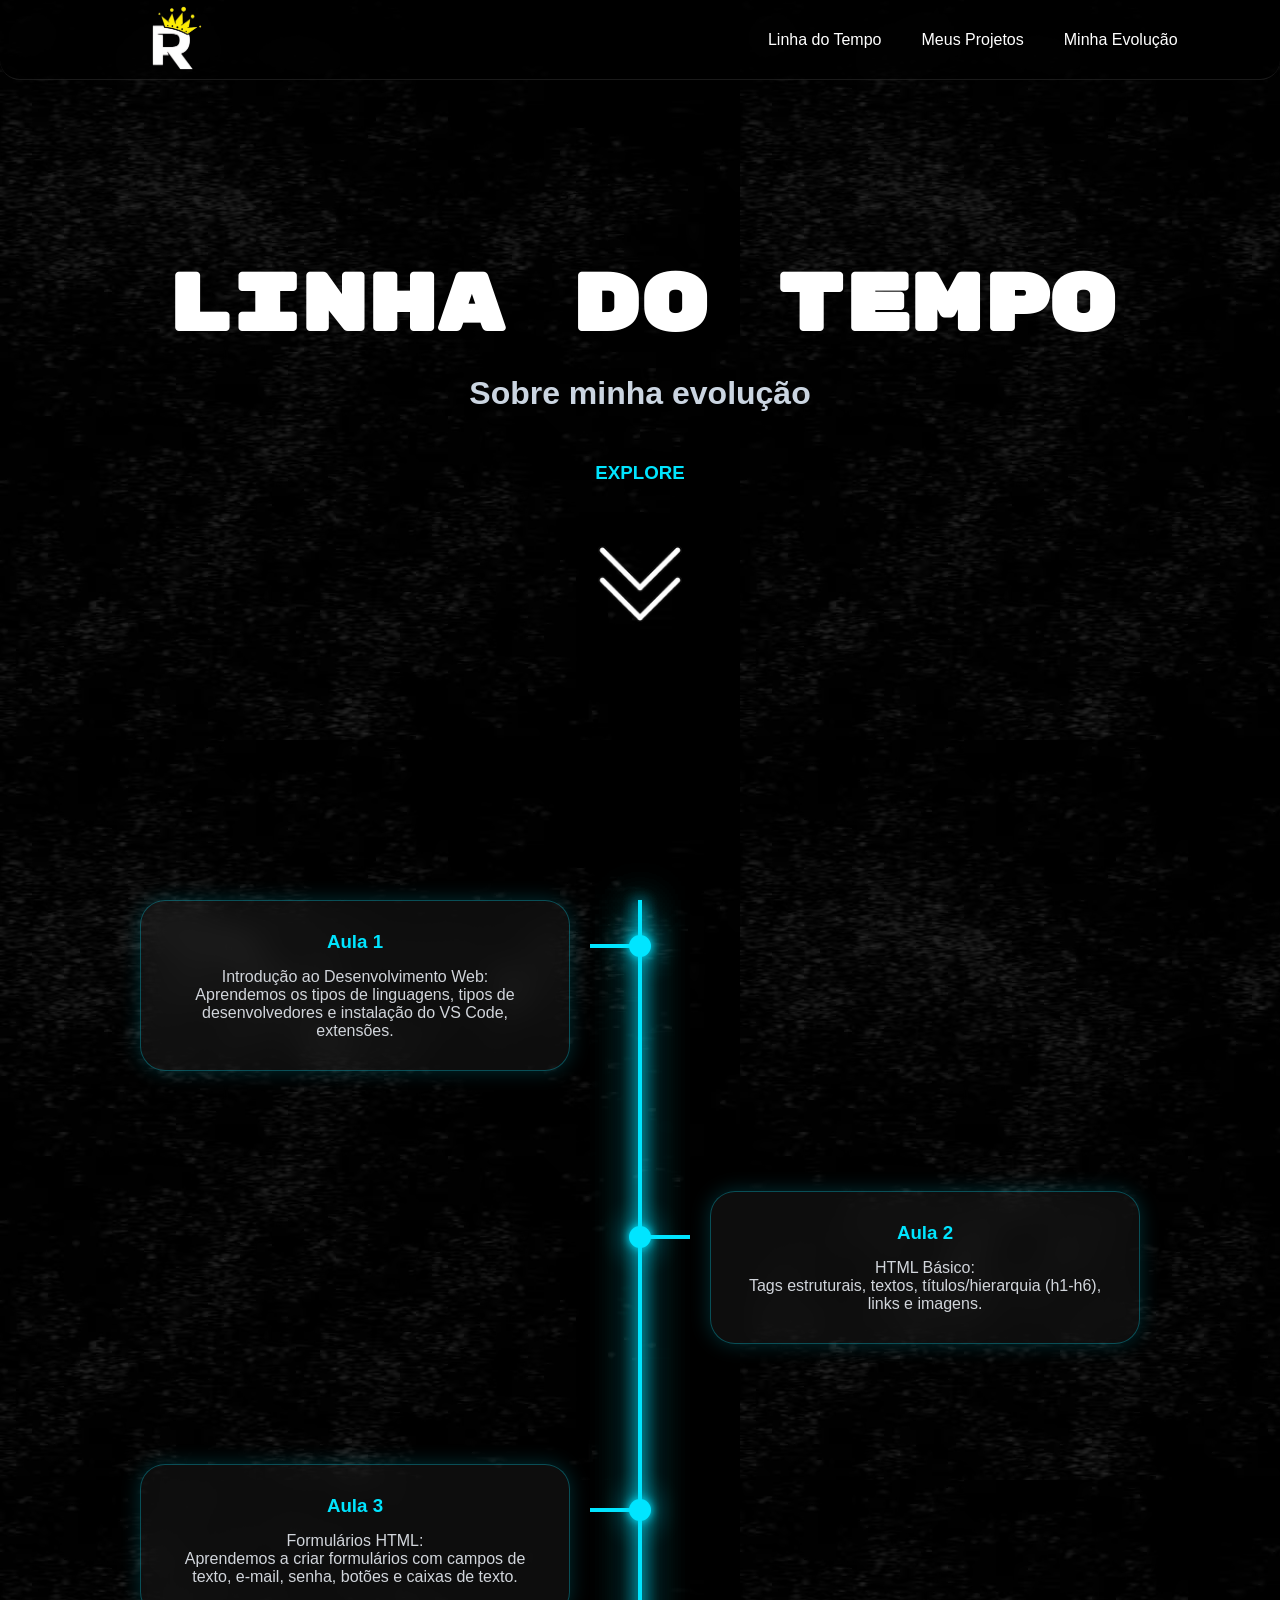
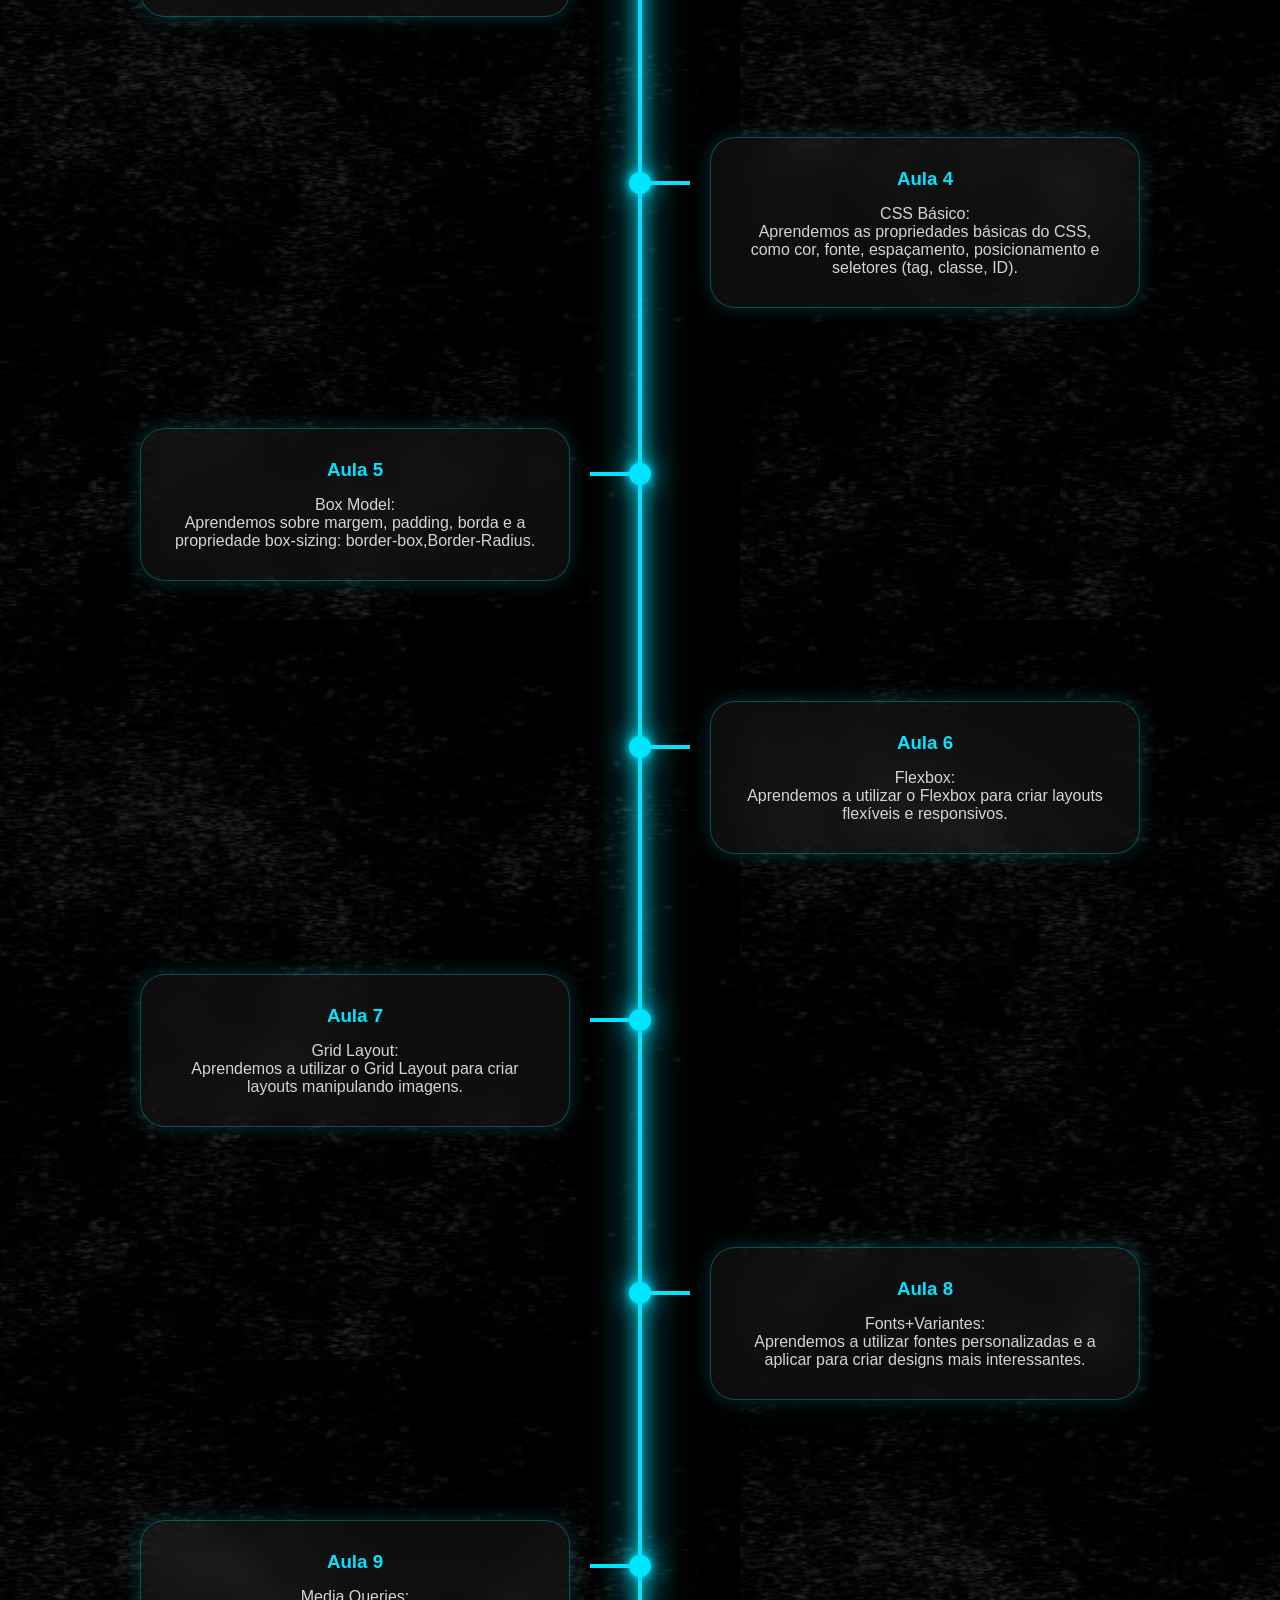
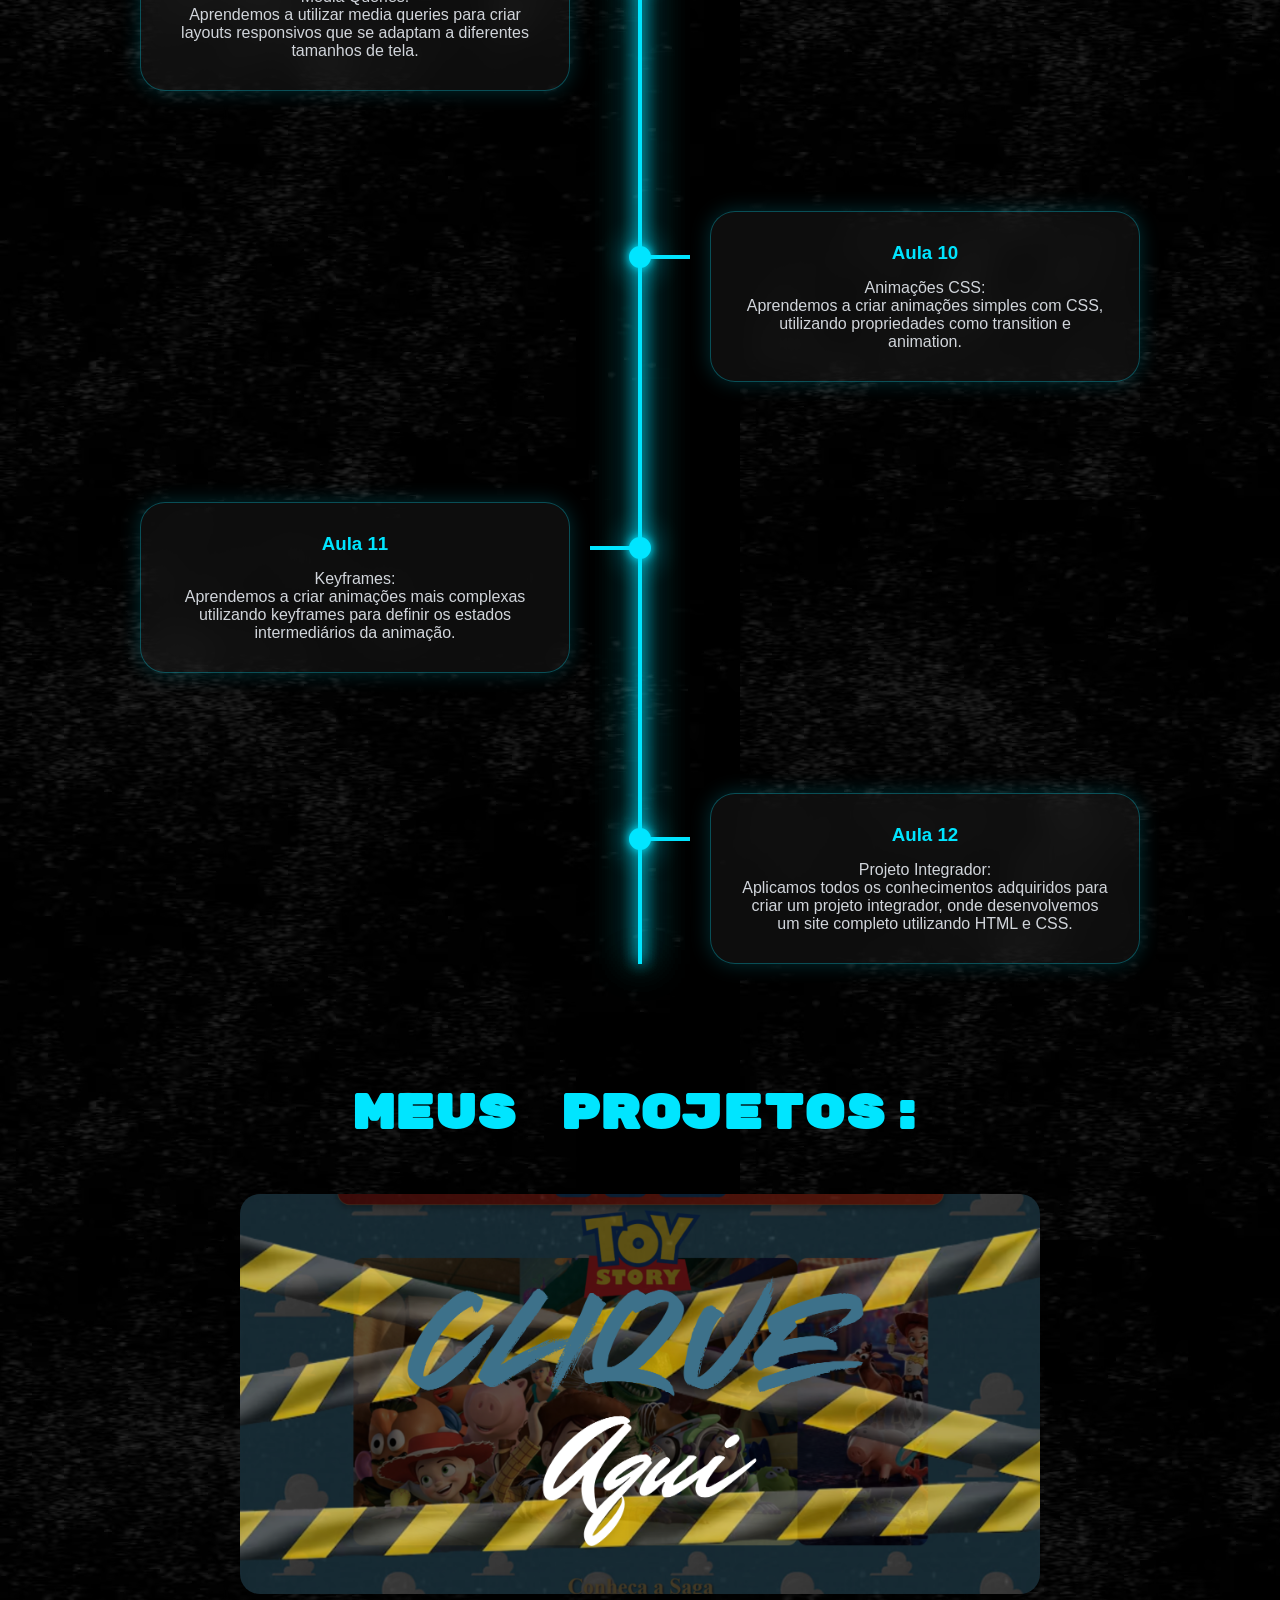
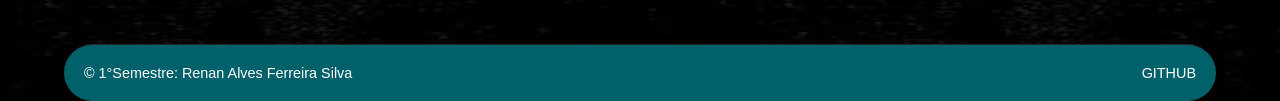
<file: index.html>
<!doctype html>

<html lang="en">

  <head>

    <meta charset="UTF-8" />

    <meta name="viewport" content="width=device-width, initial-scale=1.0" />

    <title>Minha Linha do Tempo</title>

    <link rel="stylesheet" href="style.css" />

    <link rel="preconnect" href="https://fonts.googleapis.com">
<link rel="preconnect" href="https://fonts.gstatic.com" crossorigin>
<link href="https://fonts.googleapis.com/css2?family=Rubik+Mono+One&display=swap" rel="stylesheet">
  </head>

  <body>
    <nav>
    <div class="logo"><img src="./img/Rcoroa.png" alt="logo" /></div>
        <ul>
            <li><a href="#linha-do-tempo">Linha do Tempo</a></li>
            <li><a href="#meus-projetos">Meus Projetos</a></li>
            <li><a href="./minhaevolução/evo.html">Minha Evolução</a></li>
        </ul>
    </nav>
    <div class="header">
      <h1>Linha do Tempo</h1>
      <h2>Sobre minha evolução</h2>
      <h3>EXPLORE</h3>
      <img src="./img/setabrancadefinitiva.png" alt="seta" /> 
     </div>
    <section class="timeline" id="linha-do-tempo">
        <ul class="timeline">

    <li class="left" >
        <div class="card">
            <h3>Aula 1</h3>
            <p>Introdução ao Desenvolvimento Web:</p>
            <p>Aprendemos os tipos de linguagens, tipos de desenvolvedores e instalação do VS Code, extensões.</p>
        </div>
    </li>

    <li class="right">
        <div class="card">
            <h3>Aula 2</h3>
            <p>HTML Básico:</p>
            <p>Tags estruturais, textos, títulos/hierarquia (h1-h6), links e imagens.</p>
        </div>
    </li>

    <li class="left">
        <div class="card">
            <h3>Aula 3</h3>
            <p>Formulários HTML:</p>
            <p>Aprendemos a criar formulários com campos de texto, e-mail, senha, botões e caixas de texto.</p>
        </div>
    </li>

    <li class="right">
        <div class="card">
            <h3>Aula 4</h3>
            <p>CSS Básico:</p>
            <p>Aprendemos as propriedades básicas do CSS, como cor, fonte, espaçamento, posicionamento e seletores (tag, classe, ID).</p>
        </div>
    </li>

    <li class="left">
        <div class="card">
            <h3>Aula 5</h3>
            <p>Box Model:</p>
            <p>Aprendemos sobre margem, padding, borda e a propriedade box-sizing: border-box,Border-Radius.</p>
        </div>
    </li>

    <li class="right">
        <div class="card">
            <h3>Aula 6</h3>
            <p>Flexbox:</p>
            <p>Aprendemos a utilizar o Flexbox para criar layouts flexíveis e responsivos.</p>
        </div>
    </li>

    <li class="left">
        <div class="card">
            <h3>Aula 7</h3>
            <p>Grid Layout:</p>
            <p>Aprendemos a utilizar o Grid Layout para criar layouts manipulando imagens.</p>
        </div>
    </li>

    <li class="right">
        <div class="card">
            <h3>Aula 8</h3>
            <p>Fonts+Variantes:</p>
            <p>Aprendemos a utilizar fontes personalizadas e a aplicar para criar designs mais interessantes.</p>
        </div>
    </li>
    <li class="left">
        <div class="card">
            <h3>Aula 9</h3>
            <p> Media Queries:</p>
            <p>Aprendemos a utilizar media queries para criar layouts responsivos que se adaptam a diferentes tamanhos de tela.</p>
        </div>
    </li>
    <li class="right">
        <div class="card">
            <h3>Aula 10</h3>
            <p>Animações CSS:</p>
            <p>Aprendemos a criar animações simples com CSS, utilizando propriedades como transition e animation.</p>
        </div>
        <li class="left">
        <div class="card">
            <h3>Aula 11</h3>
            <p> Keyframes:</p>
            <p>Aprendemos a criar animações mais complexas utilizando keyframes para definir os estados intermediários da animação.</p>
        </div>
        <li class="right">
        <div class="card">
            <h3>Aula 12</h3>
            <p>Projeto Integrador:</p>
            <p>Aplicamos todos os conhecimentos adquiridos para criar um projeto integrador, onde desenvolvemos um site completo utilizando HTML e CSS.</p>
        </div>
        </div>
        </li>
        </li>
        </li>
    </ul>
</section>
<h1 class="titulo" id="meus-projetos">Meus Projetos:</h1>
<div class="Formato">
        <div class="Carrosel">
          <a href="./Meus Projetos/projetos.html" target="_blank">
            <img src="./img/CLIQUE.png" alt="Projeto 1" />
          </a>
          <a href="./Meus Projetos/projetos.html" target="_blank">
            <img src="./img/CLIQUE (2).png" alt="Projeto 2" />
          </a>
          <a href="./Meus Projetos/projetos.html" target="_blank">
            <img src="./img/CLIQUE (3).png" alt="Projeto 3" />
          </a>
          <a href="./Meus Projetos/projetos.html" target="_blank">
            <img src="./img/CLIQUE (1).png" alt="Projeto 4" />
          </a>
        </div>
      </div>
    </div>
    </div>
    </section>
    <footer class="footer-escuro">
  <div class="footer-conteudo">
    <p class="footer-texto">&copy; 1°Semestre: Renan Alves Ferreira Silva</p>
    <div class="footer-links">
      <a href="https://github.com/RenanAlvesFS">GITHUB</a>
    </div>
  </div>
</footer>
</body>
</html>
</file>
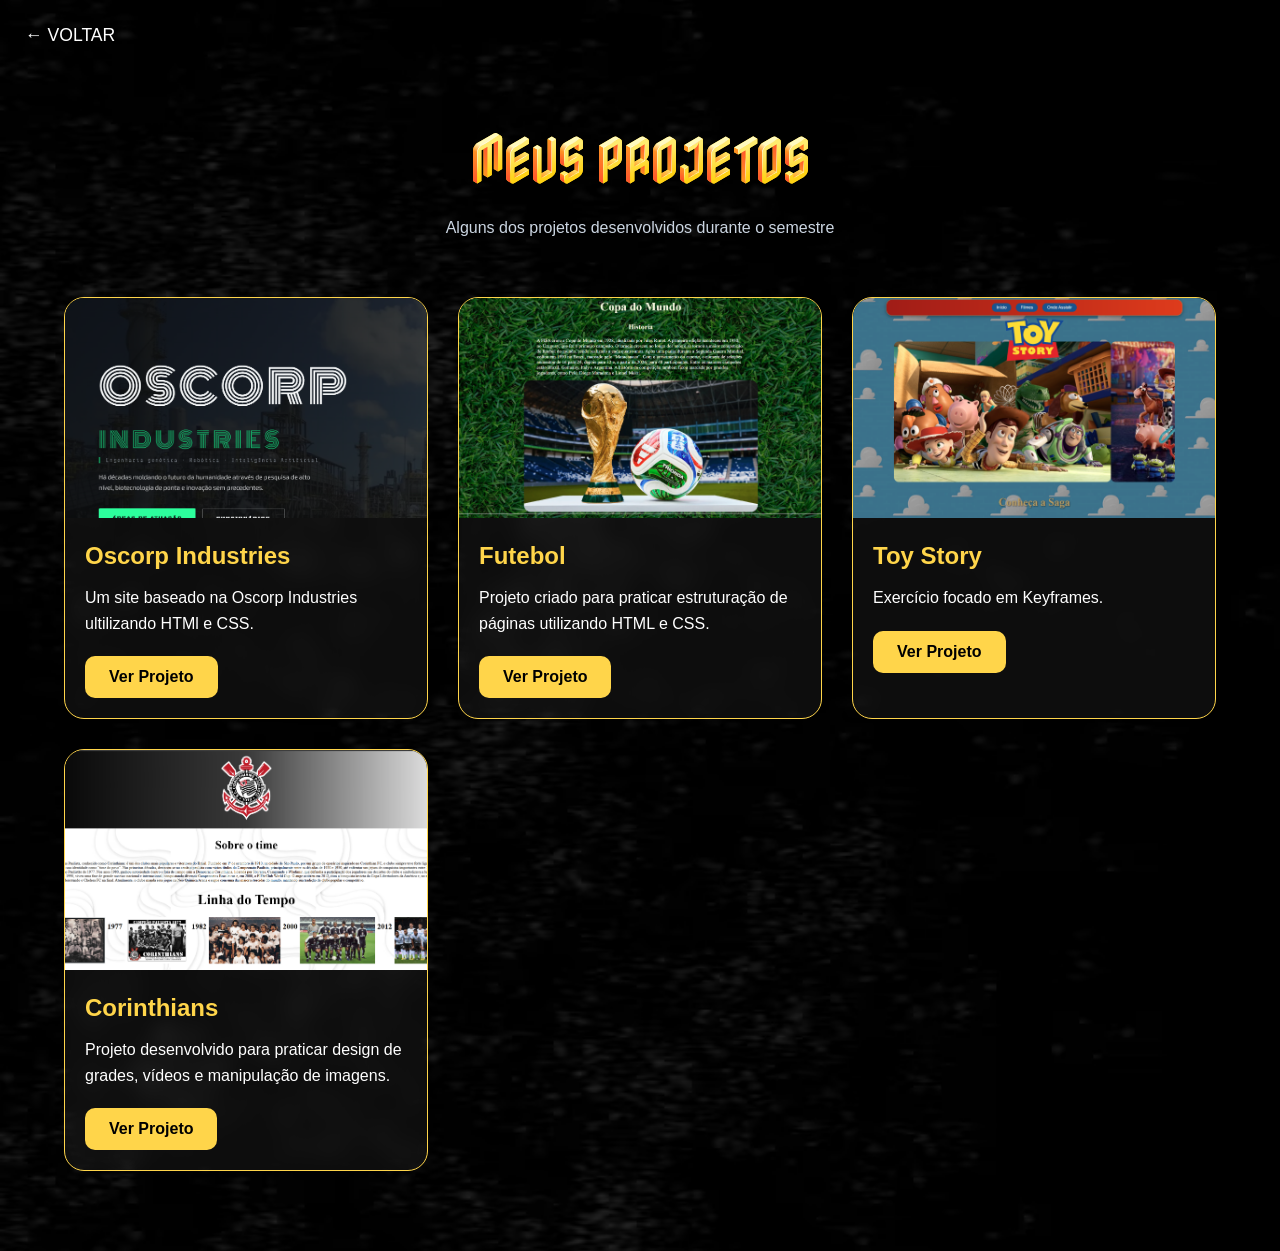
<file: Meus Projetos/projetos.html>
<!doctype html>
<html lang="pt-BR">
  <head>
    <meta charset="UTF-8" />
    <meta name="viewport" content="width=device-width, initial-scale=1.0" />
    <title>Meus Projetos</title>

    <link rel="preconnect" href="https://fonts.googleapis.com" />
    <link rel="preconnect" href="https://fonts.gstatic.com" crossorigin />
    <link
      href="https://fonts.googleapis.com/css2?family=Rubik+Mono+One&display=swap"
      rel="stylesheet"
    />
    <link rel="preconnect" href="https://fonts.googleapis.com" />
    <link rel="preconnect" href="https://fonts.gstatic.com" crossorigin />
    <link
      href="https://fonts.googleapis.com/css2?family=Nabla&display=swap"
      rel="stylesheet"
    />

    <link rel="stylesheet" href="projetos.css" />
  </head>

  <body>
    <nav>
      <a href="../index.html" class="voltar">← VOLTAR</a>
    </nav>

    <header>
      <h1>MEUS PROJETOS</h1>
      <p>Alguns dos projetos desenvolvidos durante o semestre</p>
    </header>

    <main class="projetos">
      <div class="card">
        <img
          src="../img/Captura de tela 2026-06-12 145926.png"
          alt="Projeto Copa do Mundo"
        />

        <div class="info">
          <h2>Oscorp Industries</h2>
          <p>Um site baseado na Oscorp Industries ultilizando HTMl e CSS.</p>

          <a
            href=" https://renanalvesfs.github.io/Oscorp-Industries/"
            target="_blank"
            >Ver Projeto</a
          >
        </div>
      </div>

      <div class="card">
        <img src="../img/FuTeBol.png" alt="Projeto 2" />

        <div class="info">
          <h2>Futebol</h2>
          <p>
            Projeto criado para praticar estruturação de páginas utilizando HTML
            e CSS.
          </p>

          <a
            href="https://github.com/RuiKBastos/Projeto_Esportes.git"
            target="_blank"
            >Ver Projeto</a
          >
        </div>
      </div>

      <div class="card">
        <img src="../img/toy.png" alt="Projeto 3" />

        <div class="info">
          <h2>Toy Story</h2>
          <p>Exercício focado em Keyframes.</p>

          <a
            href=" https://renanalvesfs.github.io/CSS-Keyframes/"
            target="_blank"
            >Ver Projeto</a
          >
        </div>
      </div>

      <div class="card">
        <img src="../img/Corinthians.png" alt="Projeto 4" />

        <div class="info">
          <h2>Corinthians</h2>
          <p>
            Projeto desenvolvido para praticar design de grades, vídeos e
            manipulação de imagens.
          </p>

          <a
            href="https://github.com/RenanAlvesFS/15.2-manipula-o-de-imagens.git"
            target="_blank"
            >Ver Projeto</a
          >
        </div>
      </div>
    </main>
  </body>
</html>
</file>
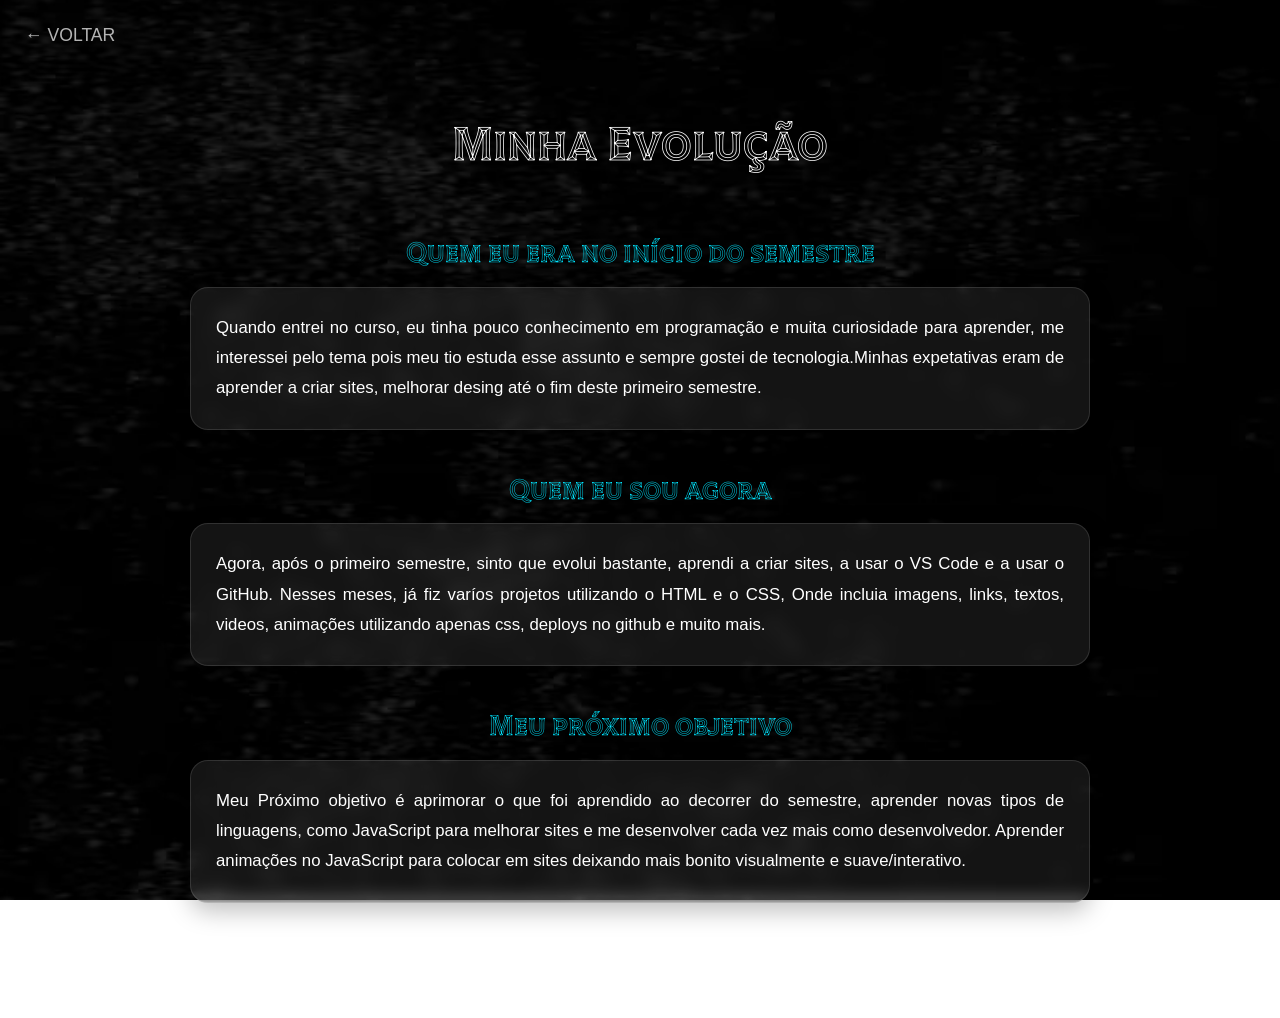
<file: minhaevolução/evo.html>
<!doctype html>
<html lang="en">
  <head>
    <meta charset="UTF-8" />
    <meta name="viewport" content="width=device-width, initial-scale=1.0" />
    <title>Minha Evolução</title>
    <link rel="stylesheet" href="./evo.css" />
    <link rel="preconnect" href="https://fonts.googleapis.com" />
    <link rel="preconnect" href="https://fonts.gstatic.com" crossorigin />
    <link
      href="https://fonts.googleapis.com/css2?family=Tilt+Prism&display=swap"
      rel="stylesheet"
    />
  </head>
  <body>
    <nav>
      <a href="../index.html" class="voltar">← VOLTAR</a>
    </nav>
    <div class="main">
      <h1>Minha Evolução</h1>
      <h2>Quem eu era no início do semestre</h2>
      <p>
        Quando entrei no curso, eu tinha pouco conhecimento em programação e
        muita curiosidade para aprender, me interessei pelo tema pois meu tio
        estuda esse assunto e sempre gostei de tecnologia.Minhas expetativas
        eram de aprender a criar sites, melhorar desing até o fim deste primeiro
        semestre.
      </p>
      <h2>Quem eu sou agora</h2>
      <p>
        Agora, após o primeiro semestre, sinto que evolui bastante, aprendi a
        criar sites, a usar o VS Code e a usar o GitHub. Nesses meses, já fiz
        varíos projetos utilizando o HTML e o CSS, Onde incluia imagens, links,
        textos, videos, animações utilizando apenas css, deploys no github e
        muito mais.
      </p>
      <h2>Meu próximo objetivo</h2>
      <p>
        Meu Próximo objetivo é aprimorar o que foi aprendido ao decorrer do
        semestre, aprender novas tipos de linguagens, como JavaScript para
        melhorar sites e me desenvolver cada vez mais como desenvolvedor.
        Aprender animações no JavaScript para colocar em sites deixando mais
        bonito visualmente e suave/interativo.
      </p>
    </div>
  </body>
</html>
</file>
<file: style.css>
* {
  margin: 0;
  padding: 0;
  box-sizing: border-box;
}
body {
  min-height: 100vh;
  background-image: url("./img/Pretotexturizado.avif");
  color: white;
  font-family: Arial, sans-serif;
  overflow-x: hidden;
}
nav {
  position: fixed;
  top: 0;
  left: 0;
  width: 100%;
  height: 80px;
  display: flex;
  justify-content: space-between;
  align-items: center;
  padding: 0 8%;
  background: rgba(0, 0, 0, 0.5);
  backdrop-filter: blur(20px);
  border-bottom: 1px solid rgba(255, 255, 255, 0.1);
  z-index: 1000;
  border-radius: 0 0 20px 20px;
}
.logo img {
  width: 150px;
  height: 100px;
}
nav ul {
  display: flex;
  gap: 40px;
  list-style: none;
}
nav a {
  color: white;
  text-decoration: none;
  transition: 0.3s;
}
nav a:hover {
  color: #00e5ff;
}
.header {
  height: 100vh;
  display: flex;
  flex-direction: column;
  justify-content: center;
  align-items: center;
  text-align: center;
}
.header h1 {
  font-family: "Rubik Mono One", monospace;
  font-size: 5rem;
  margin-bottom: 20px;
}
.header h2 {
  font-size: 2rem;
  color: #cbd5e1;
}
.header h3 {
  margin-top: 50px;
  color: #00e5ff;
  animation: pulse 2s infinite;
}
.header img {
  width: 120px;
  margin-top: 40px;
  animation: float 2s infinite;
}
@keyframes pulse {
  50% {
    transform: scale(1.1);
  }
}
@keyframes float {
  50% {
    transform: translateY(-15px);
  }
}
.timeline {
  position: relative;
  width: 1000px;
  margin: auto;
  list-style: none;
}
.timeline::before {
  content: "";
  position: absolute;
  top: 0;
  bottom: 0;
  left: 50%;
  width: 4px;
  transform: translateX(-50%);
  background: #00e5ff;
  box-shadow:
    0 0 15px #00e5ff,
    0 0 40px #00e5ff;
}

.timeline li {
  position: relative;
  width: 50%;
  margin-bottom: 120px;
}

.left {
  left: 0;
  text-align: center;
  padding-right: 70px;
}

.right {
  left: 50%;
  text-align: center;
  padding-left: 70px;
}
.timeline li::after {
  content: "";
  position: absolute;
  width: 22px;
  height: 22px;
  top: 35px;
  background: #00e5ff;
  border-radius: 50%;
  box-shadow:
    0 0 10px #00e5ff,
    0 0 30px #00e5ff;
}

.left::after {
  right: -11px;
}

.right::after {
  left: -11px;
}
.left::before {
  content: "";
  position: absolute;
  width: 50px;
  height: 4px;
  right: 0;
  top: 44px;
  background: #00e5ff;
}

.right::before {
  content: "";
  position: absolute;
  width: 50px;
  height: 4px;
  left: 0;
  top: 44px;
  background: #00e5ff;
}
.card {
  background: rgba(255, 255, 255, 0.05);
  border: 1px solid rgba(0, 229, 255, 0.3);
  border-radius: 25px;
  padding: 30px;
  backdrop-filter: blur(15px);
  transition: 0.4s;
  box-shadow: 0 0 20px rgba(0, 229, 255, 0.2);
}
.card:hover {
  transform: translateY(-10px);
  box-shadow:
    0 0 20px #00e5ff,
    0 0 50px rgba(0, 229, 255, 0.5);
}

.card h3 {
  color: #00e5ff;
  margin-bottom: 15px;
}

.card p {
  color: #d1d5db;
}
.Formato {
  width: 90%;
  max-width: 800px;
  height: 400px;
  margin: auto;
  overflow: hidden;
  border-radius: 20px;
  margin: 50px auto;
}

.Carrosel {
  display: flex;
  height: 100%;
  animation: slide 15s infinite;
}

.Carrosel a {
  flex: 0 0 100%;
}

.Carrosel img {
  width: 100%;
  height: 100%;
  object-fit: cover;
  display: block;
}
@keyframes slide {
  0% {
    transform: translateX(0%);
  }
  20% {
    transform: translateX(0%);
  }

  25% {
    transform: translateX(-100%);
  }
  45% {
    transform: translateX(-100%);
  }

  50% {
    transform: translateX(-200%);
  }
  70% {
    transform: translateX(-200%);
  }

  75% {
    transform: translateX(-300%);
  }
  100% {
    transform: translateX(-300%);
  }
}
.Carrosel:hover {
  animation-play-state: paused;
}
.Carrosel img:hover {
  transform: scale(1.05);
  transition: 0.3s;
}
.titulo {
  text-align: center;
  font-size: 3rem;
  margin: 50px 0;
  color: #00e5ff;
  font-family: "Rubik Mono One", monospace;
}
.footer-escuro {
  width: 90%;
  max-width: 1200px;
  margin: 0 auto;
  font-family: sans-serif;
  background-color: #01616b;
  padding: 20px 0;
  box-sizing: border-box;
  border-top: 1px solid #252525;
  border-radius: 30px;
}

.footer-conteudo {
  max-width: 1200px;
  margin: 0 auto;
  padding: 0 20px;
  display: flex;
  justify-content: space-between;
  align-items: center;
  flex-wrap: wrap;
  gap: 15px;
}

.footer-texto {
  font-size: 0.9rem;
  color: #ffffff;
  margin: 0;
}

.footer-links {
  display: flex;
  gap: 20px;
}

.footer-links a {
  font-size: 0.9rem;
  color: #ffffff;
  text-decoration: none;
  transition: color 0.2s ease;
}

.footer-links a:hover {
  color: #ff8512;
}
</file>
<file: Meus Projetos/projetos.css>
* {
  margin: 0;
  padding: 0;
  box-sizing: border-box;
}

body {
  min-height: 100vh;
  background-image: url("../img/Pretotexturizado.avif");
  background-size: cover;
  background-position: center;
  color: white;
  font-family: Arial, sans-serif;
}

.voltar {
  position: fixed;
  top: 25px;
  left: 25px;
  text-decoration: none;
  color: white;
  font-size: 1.1rem;
  transition: 0.3s;
}

.voltar:hover {
  color: #ffd54a;
}

header {
  text-align: center;
  padding: 120px 20px 60px;
}

header h1 {
  font-family: "Nabla", system-ui;
  font-size: 3rem;
  color: #ffd54a;
}

header p {
  margin-top: 20px;
  color: #cbd5e1;
}

.projetos {
  width: 90%;
  max-width: 1400px;
  margin: auto;
  padding-bottom: 80px;

  display: grid;
  grid-template-columns: repeat(auto-fit, minmax(320px, 1fr));
  gap: 30px;
}

.card {
  background: rgba(255, 255, 255, 0.05);
  border: 1px solid #ffd54a;
  border-radius: 20px;
  overflow: hidden;
  backdrop-filter: blur(10px);
  transition: 0.4s;
}

.card:hover {
  transform: translateY(-10px);
  box-shadow:
    0 0 20px #ffd54a,
    0 0 40px #ffd54a;
}

.card img {
  width: 100%;
  height: 220px;
  object-fit: cover;
}

.info {
  padding: 20px;
}

.info h2 {
  color: #ffd54a;
  margin-bottom: 15px;
}

.info p {
  color: #ffffff;
  line-height: 1.6;
  margin-bottom: 20px;
}

.info a {
  display: inline-block;
  padding: 12px 24px;
  background: #ffd54a;
  color: black;
  text-decoration: none;
  border-radius: 10px;
  font-weight: bold;
  transition: 0.3s;
}

.info a:hover {
  background: white;
}

.nabla {
  font-family: "Nabla", system-ui;
  font-optical-sizing: auto;
  font-weight: 400;
  font-style: normal;
  font-variation-settings:
    "EDPT" 100,
    "EHLT" 12;
}
.Formulario {
  background: #1c1c1c;
  display: flex;
  justify-content: space-around;
  align-items: center;
  border-radius: 30px;
}
.Formulario1 form {
  display: flex;
  flex-direction: column;
  align-items: center;
}
.Formulario h2 {
  color: #ffffff;
  text-align: center;
}
.Formulario img {
  width: 400px;
  height: auto;
}
</file>
<file: minhaevolução/evo.css>
body {
  min-height: 100vh;
  margin: 0;
  background-image: url("../img/Pretotexturizado.avif");
  background-size: cover;
  background-position: center;
  background-attachment: fixed;
  color: white;
  font-family: Arial, sans-serif;
  overflow-x: hidden;
}
.voltar {
  position: fixed;
  top: 25px;
  left: 25px;
  z-index: 100;
  font-size: 1.1rem;
  text-decoration: none;
  color: rgba(255, 255, 255, 0.7);
  transition: 0.3s;
}
.voltar:hover {
  color: #00e5ff;
  transform: translateX(-3px);
}
.main {
  max-width: 900px;
  margin: 0 auto;
  padding: 80px 25px;
}

.main h1 {
  font-family: "Tilt Prism", sans-serif;
  text-align: center;
  font-size: 3rem;
  margin-bottom: 60px;
  color: #ffffff;
}

.main h2 {
  font-family: "Tilt Prism", sans-serif;
  text-align: center;
  font-size: 1.8rem;
  color: #00e5ff;
  margin-top: 40px;
  margin-bottom: 15px;
}
.main p {
  background: rgba(255, 255, 255, 0.08);
  backdrop-filter: blur(8px);
  border: 1px solid rgba(255, 255, 255, 0.12);
  border-radius: 18px;
  padding: 25px;
  margin-bottom: 35px;

  text-align: justify;
  line-height: 1.8;
  font-size: 1.05rem;

  box-shadow: 0 8px 25px rgba(0, 0, 0, 0.25);
  transition: 0.3s;
}
.main p:hover {
  transform: translateY(-5px);
  border-color: rgba(37, 110, 245, 0.4);
  box-shadow: 0 12px 30px rgba(62, 112, 248, 0.15);
}
@media (max-width: 768px) {
  .main {
    padding: 90px 20px 40px;
  }

  .main h1 {
    font-size: 2.2rem;
  }

  .main h2 {
    font-size: 1.4rem;
  }

  .main p {
    font-size: 1rem;
    text-align: left;
  }
}
</file>
